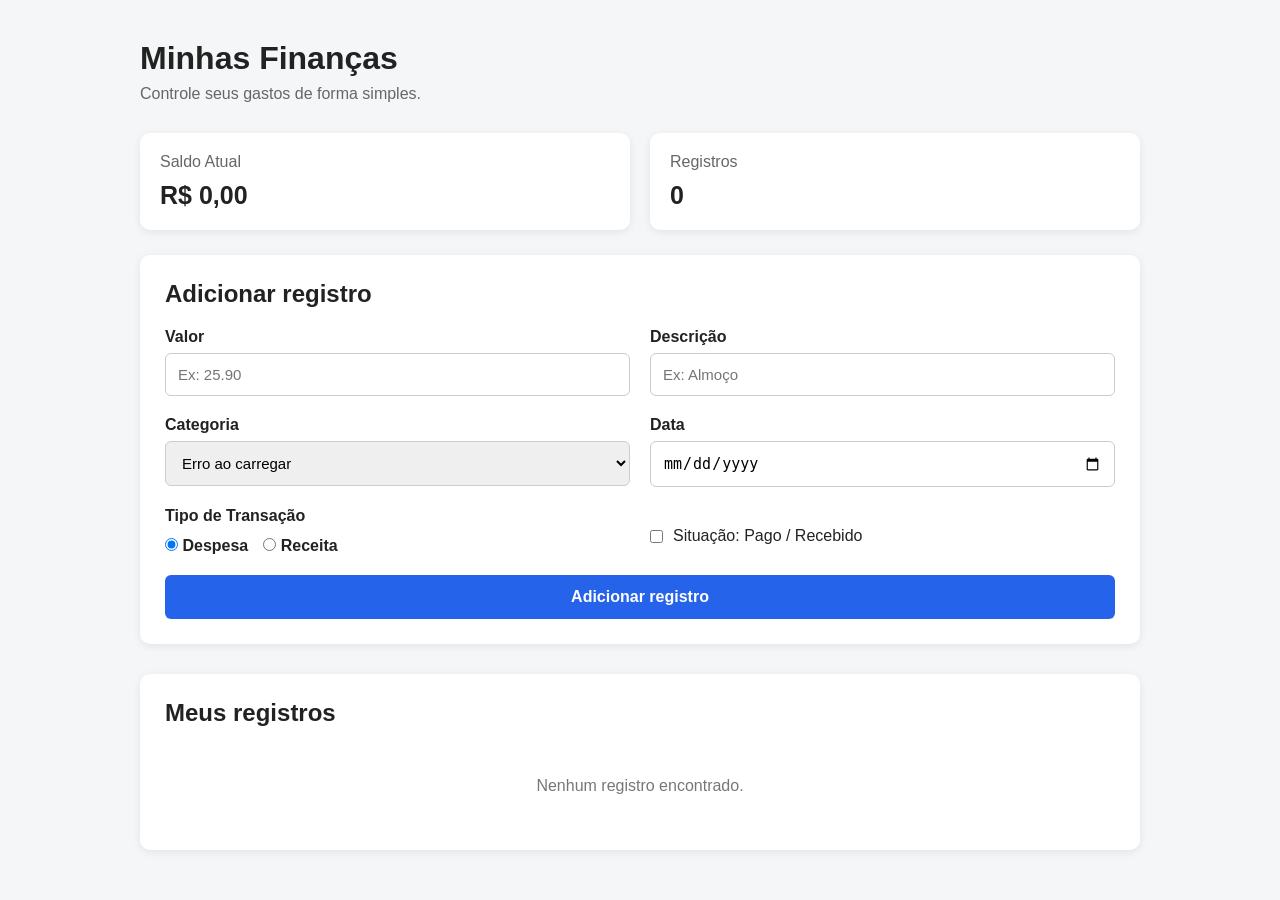
<file: frontend/index.html>
<!DOCTYPE html>
<html lang="pt-br">
<head>
    <meta charset="UTF-8">
    <meta name="viewport" content="width=device-width, initial-scale=1.0">
    <title>Controle Financeiro - Gustavo</title>
    <link rel="stylesheet" href="style.css">
</head>

<body>
<main class="container">
    <header>
        <h1>Minhas Finanças</h1>
        <p>Controle seus gastos de forma simples.</p>
    </header>

    <section class="resumo">
        <div class="card">
            <span>Saldo Atual</span>
            <strong id="totalGastos">R$ 0,00</strong>
        </div>
        <div class="card">
            <span>Registros</span>
            <strong id="totalRegistros">0</strong>
        </div>
    </section>

    <section class="formulario">
        <h2>Adicionar registro</h2>
        <form id="formFinanca">
            <input type="hidden" id="registroId">

            <div class="campo">
                <label for="valor">Valor</label>
                <input type="number" id="valor" placeholder="Ex: 25.90" step="0.01" min="0.01" required>
            </div>

            <div class="campo">
                <label for="descricao">Descrição</label>
                <input type="text" id="descricao" placeholder="Ex: Almoço" required>
            </div>

            <div class="campo">
                <label for="categoria">Categoria</label>
              
                <select id="categoria" required>
                    <option value="">Carregando...</option>
                </select>
            </div>

            <div class="campo">
                <label for="data">Data</label>
                <input type="date" id="data" required>
            </div>

            <div class="campo">
                <label>Tipo de Transação</label>
                <div style="display: flex; gap: 15px; margin-top: 5px;">
                    <label><input type="radio" name="tipo" value="Despesa" checked> Despesa</label>
                    <label><input type="radio" name="tipo" value="Receita"> Receita</label>
                </div>
            </div>

    
            <div class="campo" style="flex-direction: row; align-items: center; gap: 10px; margin-top: 10px;">
                <input type="checkbox" id="pago">
                <label for="pago" style="font-weight: normal;">Situação: Pago / Recebido</label>
            </div>

            <button type="submit" id="btnSalvar">Adicionar registro</button>
        </form>
    </section>

    <section class="lista">
        <div class="titulo-lista">
            <h2>Meus registros</h2>
        </div>
        <div id="listaRegistros">
            <p class="vazio">Nenhum registro encontrado.</p>
        </div>
    </section>
</main>

<script src="script.js"></script>
</body>
</html>
</file>
<file: frontend/style.css>
* {
    margin: 0;
    padding: 0;
    box-sizing: border-box;
}

body {
    font-family: Arial, Helvetica, sans-serif;
    background-color: #f4f6f8;
    color: #222;
}

.container {
    width: 90%;
    max-width: 1000px;
    margin: 40px auto;
}

header {
    margin-bottom: 30px;
}

header h1 {
    font-size: 32px;
    margin-bottom: 8px;
}

header p {
    color: #666;
}

.resumo {
    display: flex;
    gap: 20px;
    margin-bottom: 25px;
}

.card {
    background-color: white;
    padding: 20px;
    border-radius: 10px;
    flex: 1;
    box-shadow: 0 2px 8px rgba(0, 0, 0, 0.08);
}

.card span {
    display: block;
    color: #666;
    margin-bottom: 10px;
}

.card strong {
    font-size: 25px;
}



.formulario {
    background-color: white;
    padding: 25px;
    border-radius: 10px;
    box-shadow: 0 2px 8px rgba(0, 0, 0, 0.08);
    margin-bottom: 30px;
}

.formulario h2 {
    margin-bottom: 20px;
}

form {
    display: grid;
    grid-template-columns: 1fr 1fr;
    gap: 20px;
}

.campo {
    display: flex;
    flex-direction: column;
    gap: 7px;
}

.campo label {
    font-weight: bold;
}

.campo input,
.campo select {
    padding: 12px;
    border: 1px solid #ccc;
    border-radius: 6px;
    font-size: 15px;
}

form button {
    grid-column: 1 / -1;
    padding: 13px;
    border: none;
    border-radius: 6px;
    background-color: #2563eb;
    color: white;
    font-size: 16px;
    font-weight: bold;
    cursor: pointer;
}

form button:hover {
    background-color: #1d4ed8;
}



.lista {
    background-color: white;
    padding: 25px;
    border-radius: 10px;
    box-shadow: 0 2px 8px rgba(0, 0, 0, 0.08);
}

.titulo-lista {
    display: flex;
    justify-content: space-between;
    align-items: center;
    margin-bottom: 20px;
}

.btn-limpar {
    border: none;
    background-color: #dc2626;
    color: white;
    padding: 8px 12px;
    border-radius: 5px;
    cursor: pointer;
}


.registro {
    display: flex;
    justify-content: space-between;
    align-items: center;
    border: 1px solid #ddd;
    padding: 15px;
    border-radius: 8px;
    margin-bottom: 10px;
}

.registro-info {
    display: flex;
    flex-direction: column;
    gap: 5px;
}

.registro-info strong {
    font-size: 17px;
}

.registro-info span {
    color: #666;
    font-size: 14px;
}

.registro-valor {
    font-size: 18px;
    font-weight: bold;
}

.acoes {
    display: flex;
    gap: 8px;
    margin-left: 20px;
}

.acoes button {
    border: none;
    padding: 8px 10px;
    border-radius: 5px;
    cursor: pointer;
}

.editar {
    background-color: #f59e0b;
    color: white;
}

.excluir {
    background-color: #dc2626;
    color: white;
}

.vazio {
    text-align: center;
    color: #777;
    padding: 30px;
}
</file>
